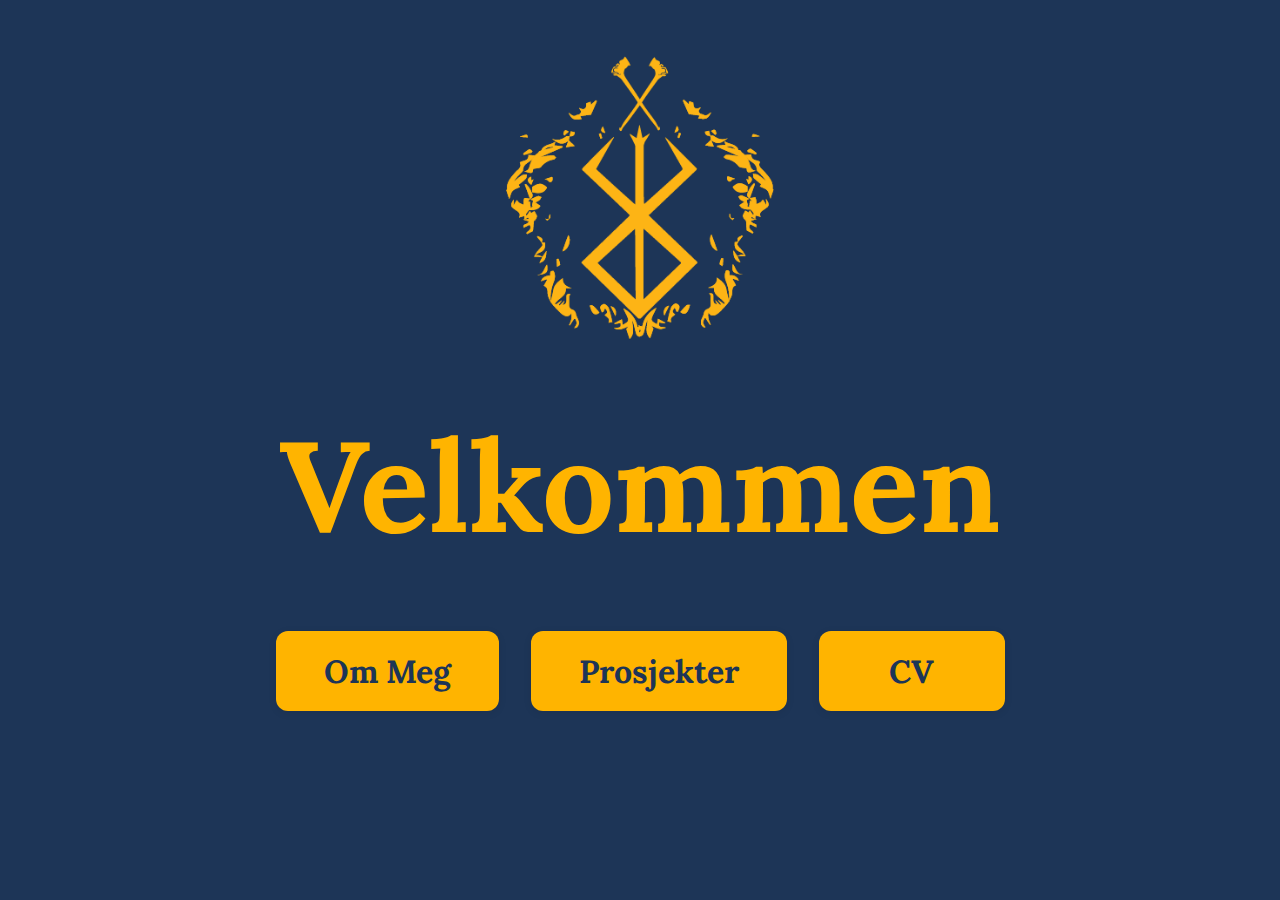
<file: index.html>
<!DOCTYPE html>
<html lang="en">
  <head>
    <meta charset="UTF-8" />
    <meta name="viewport" content="width=device-width, initial-scale=1.0" />
    <title>Hovedside</title>
    <link rel="icon" href="Images/Logo Portfolio.png" />
    <link rel="stylesheet" href="Public/CSS/Homepage.css" />
    <link
      href="https://fonts.googleapis.com/css2?family=Bangers&family=Lora:ital,wght@0,400..700;1,400..700&display=swap"
      rel="stylesheet"
    />
  </head>
  <header>
    <img src="Public/Images/Logo Portfolio.png" alt="Logo" />
  </header>
  <body>
    <h2>Velkommen</h2>
    <script src="Public/js/script.js"></script>
  </body>
  <footer>
    <a href="Public/OmMeg.html" class="footer-btn">Om Meg</a>
    <a href="Public/Prosjekter.html" class="footer-btn">Prosjekter</a>
    <a href="Public/cv.html" class="footer-btn">CV</a>
  </footer>
</html>
</file>
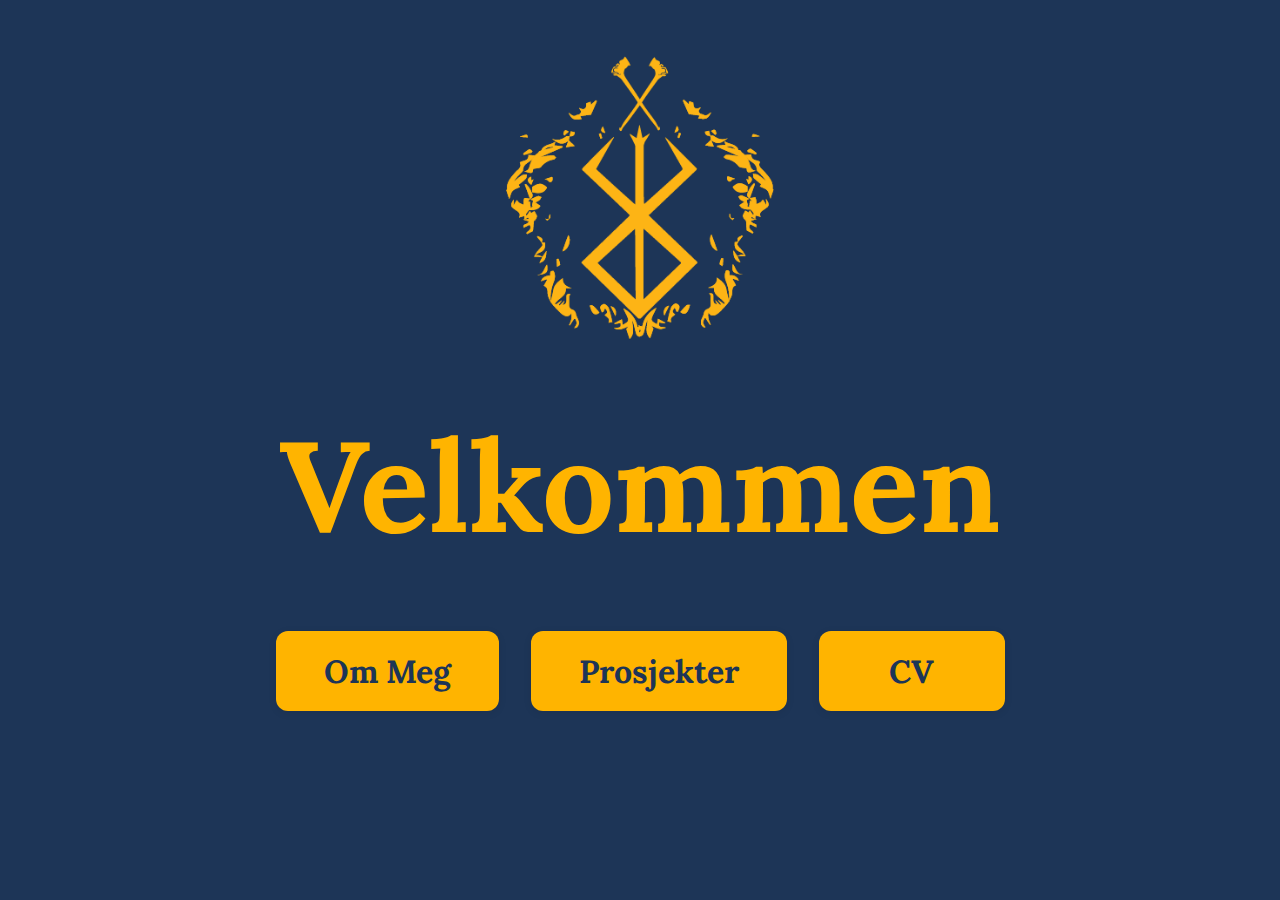
<file: Public/index.html>
<!DOCTYPE html>
<html lang="en">
  <head>
    <meta charset="UTF-8" />
    <meta name="viewport" content="width=device-width, initial-scale=1.0" />
    <title>Hovedside</title>
    <link rel="icon" href="Images/Logo Portfolio.png" />
    <link rel="stylesheet" href="CSS/Homepage.css" />
    <link
      href="https://fonts.googleapis.com/css2?family=Bangers&family=Lora:ital,wght@0,400..700;1,400..700&display=swap"
      rel="stylesheet"
    />
  </head>
  <header>
    <img src="Images/Logo Portfolio.png" alt="Logo" />
  </header>
  <body>
    <h2>Velkommen</h2>
  </body>
  <footer>
    <a href="OmMeg.html" class="footer-btn">Om Meg</a>
    <a href="Prosjekter.html" class="footer-btn">Prosjekter</a>
    <a href="cv.html" class="footer-btn">CV</a>
  </footer>
</html>
</file>
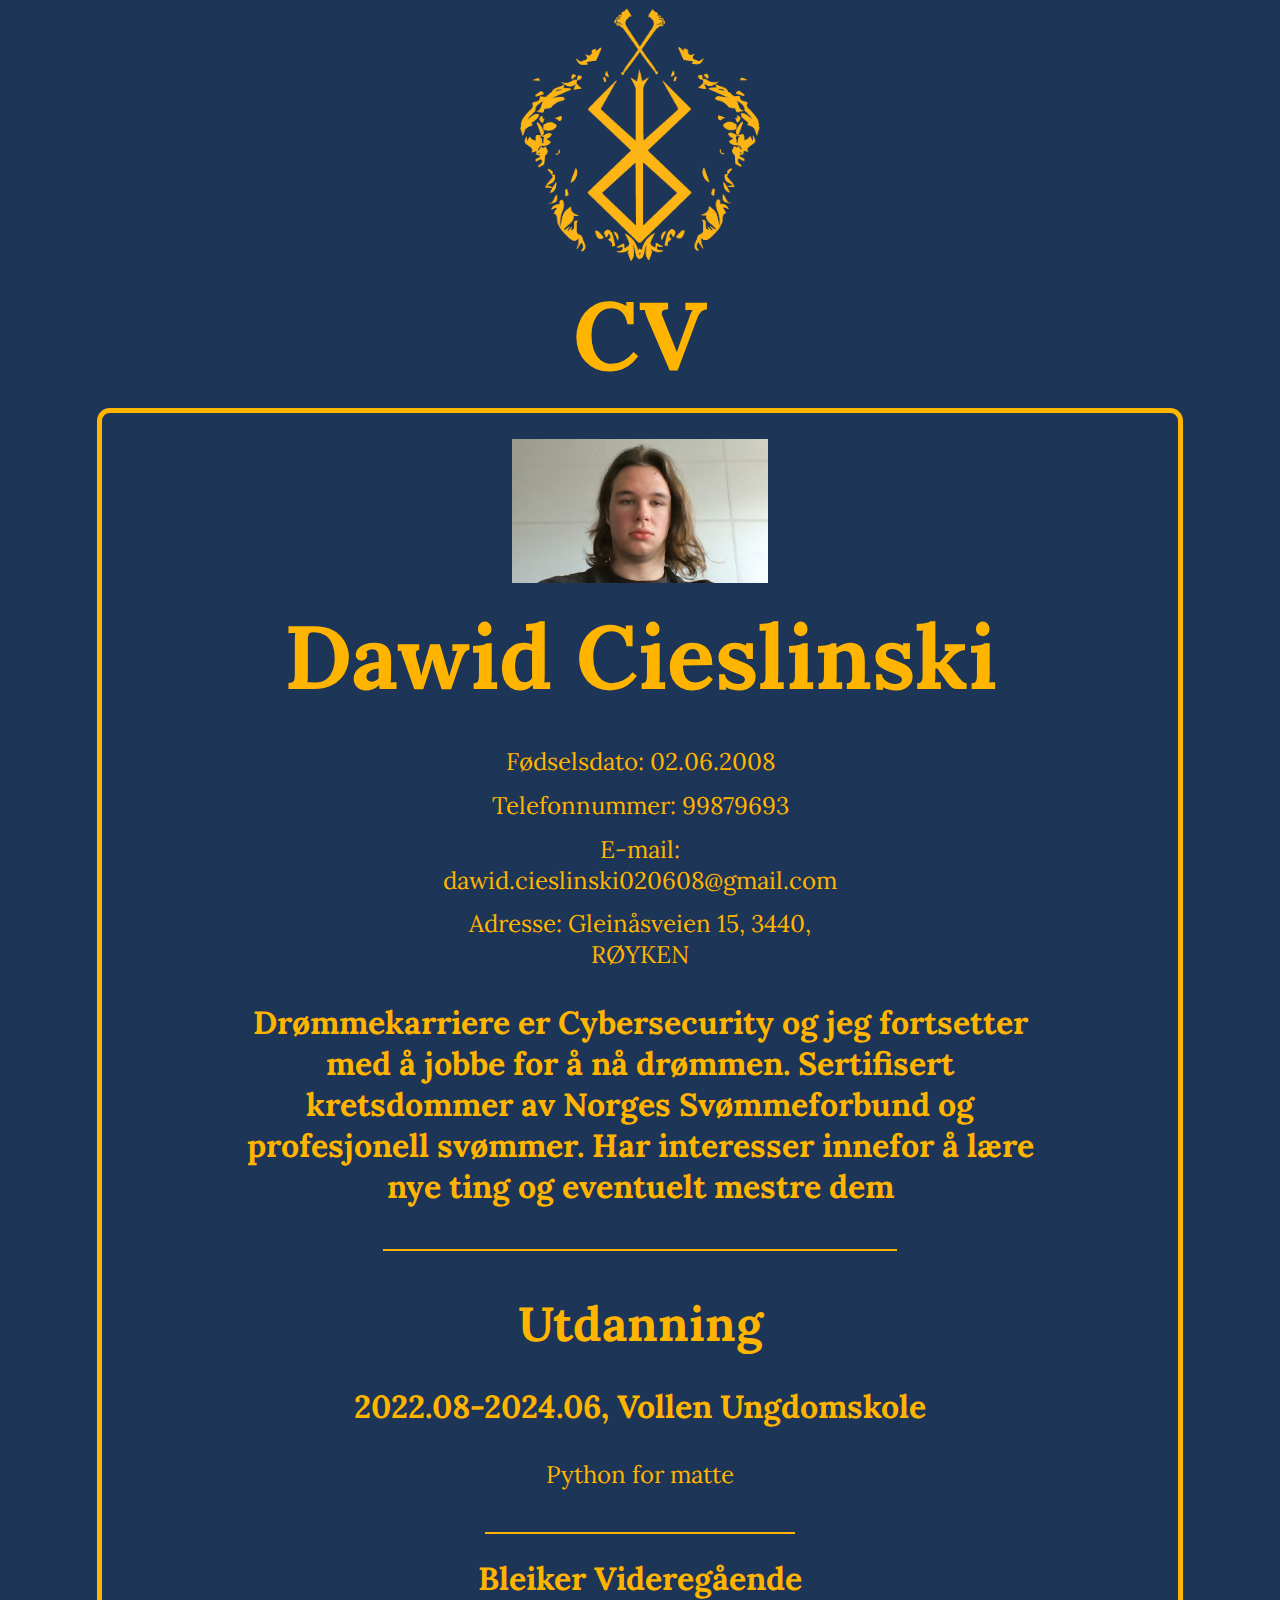
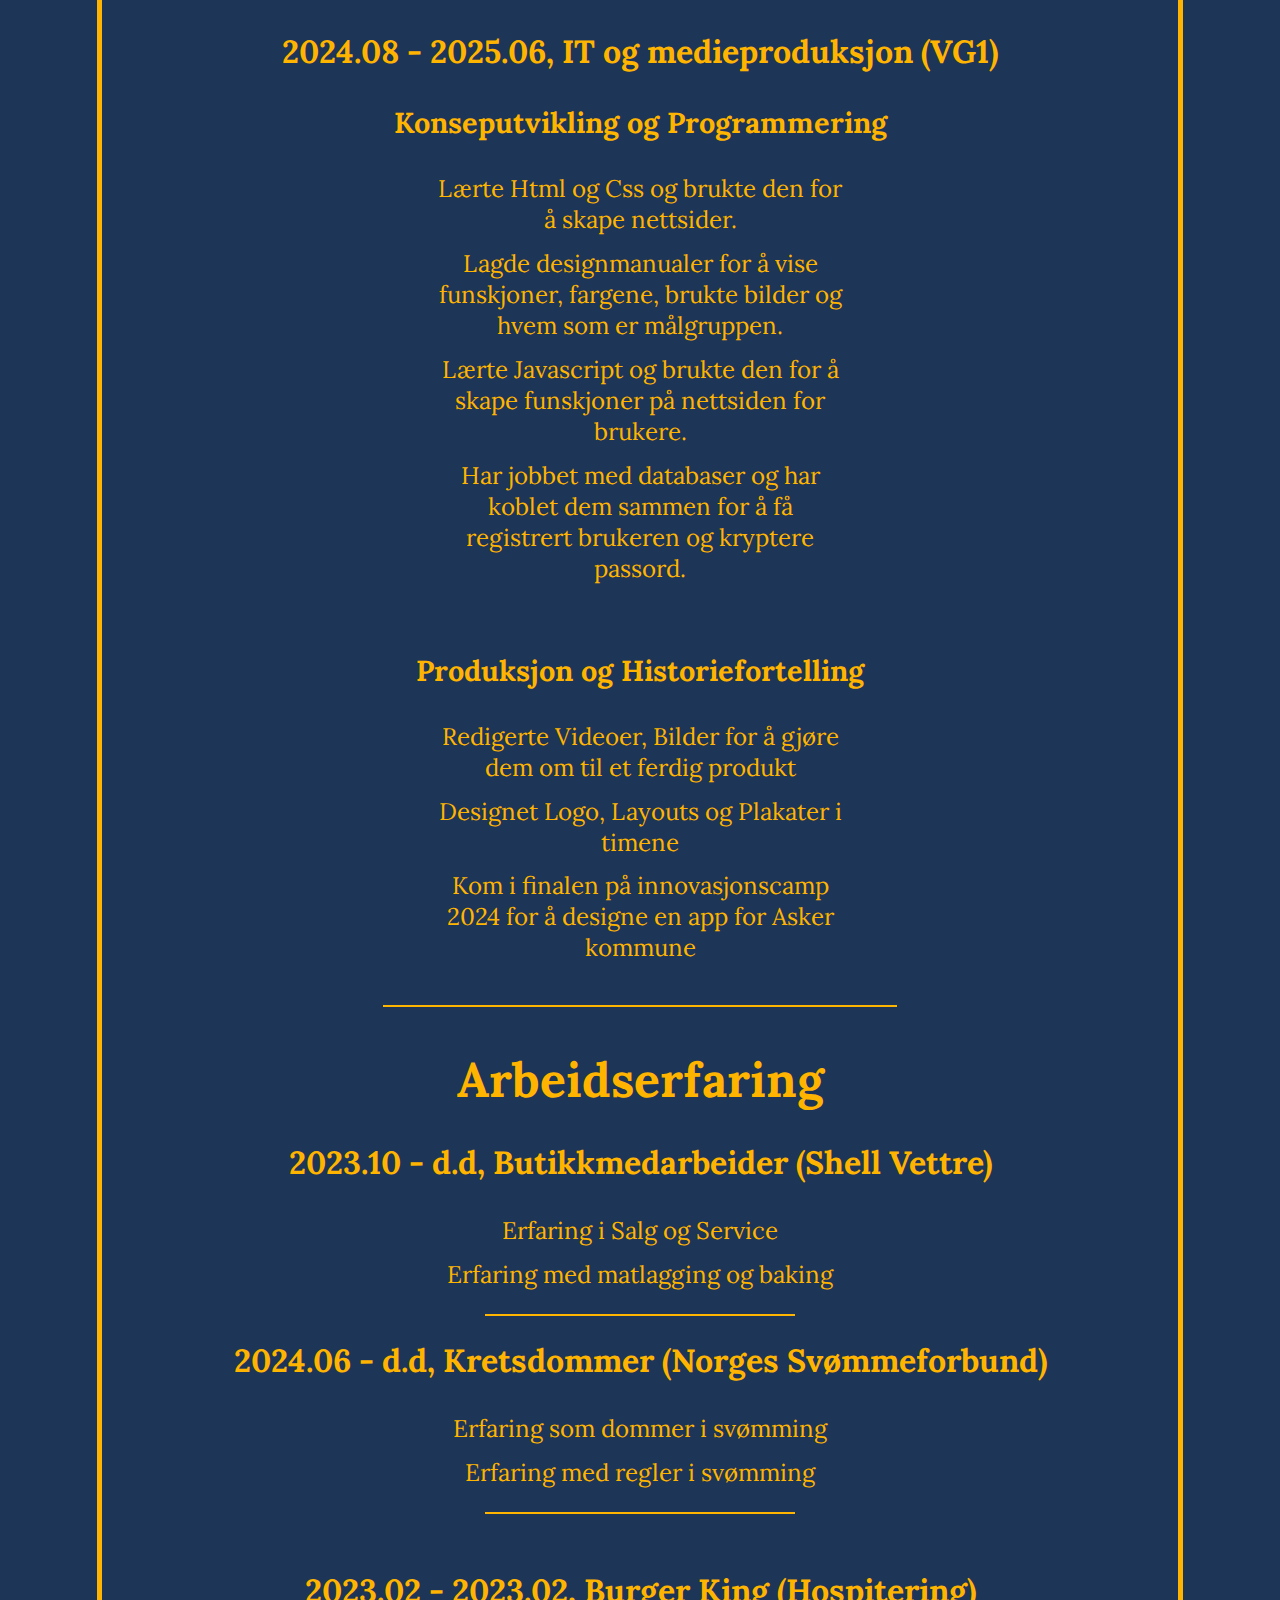
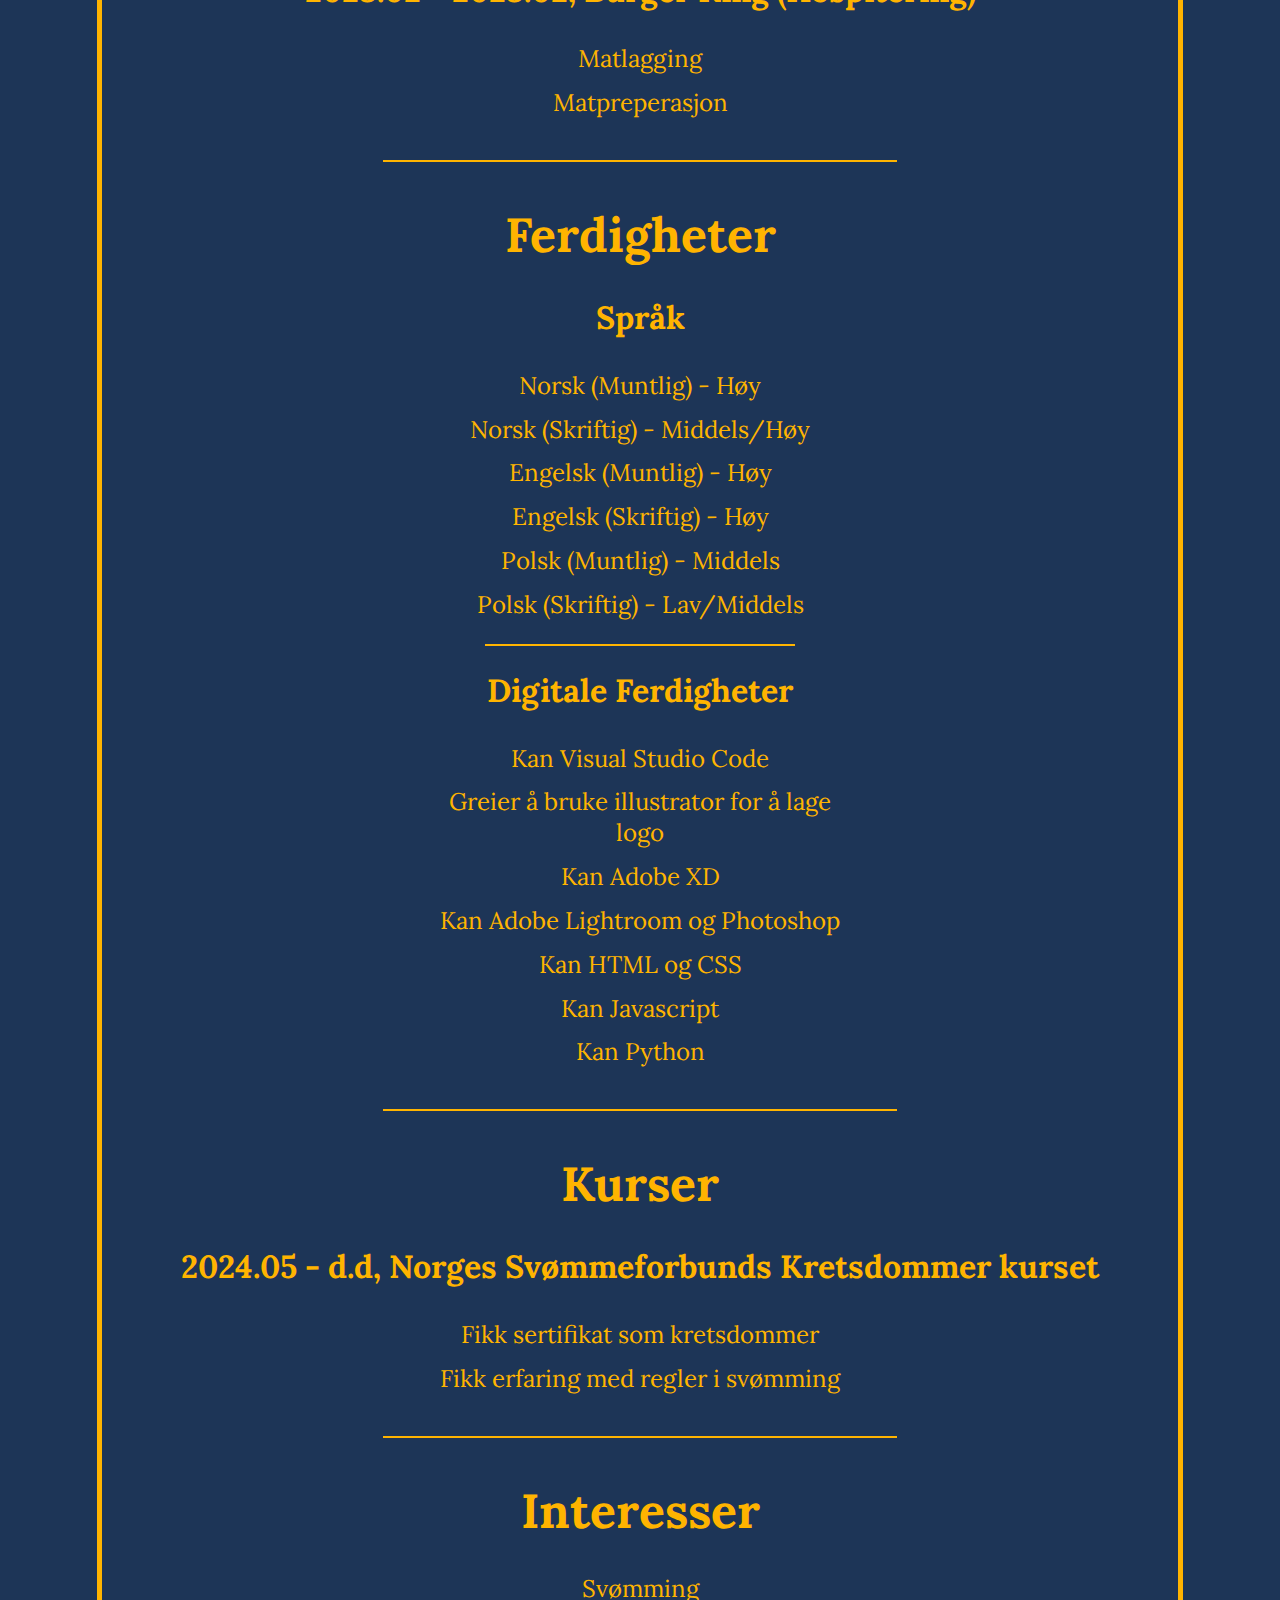
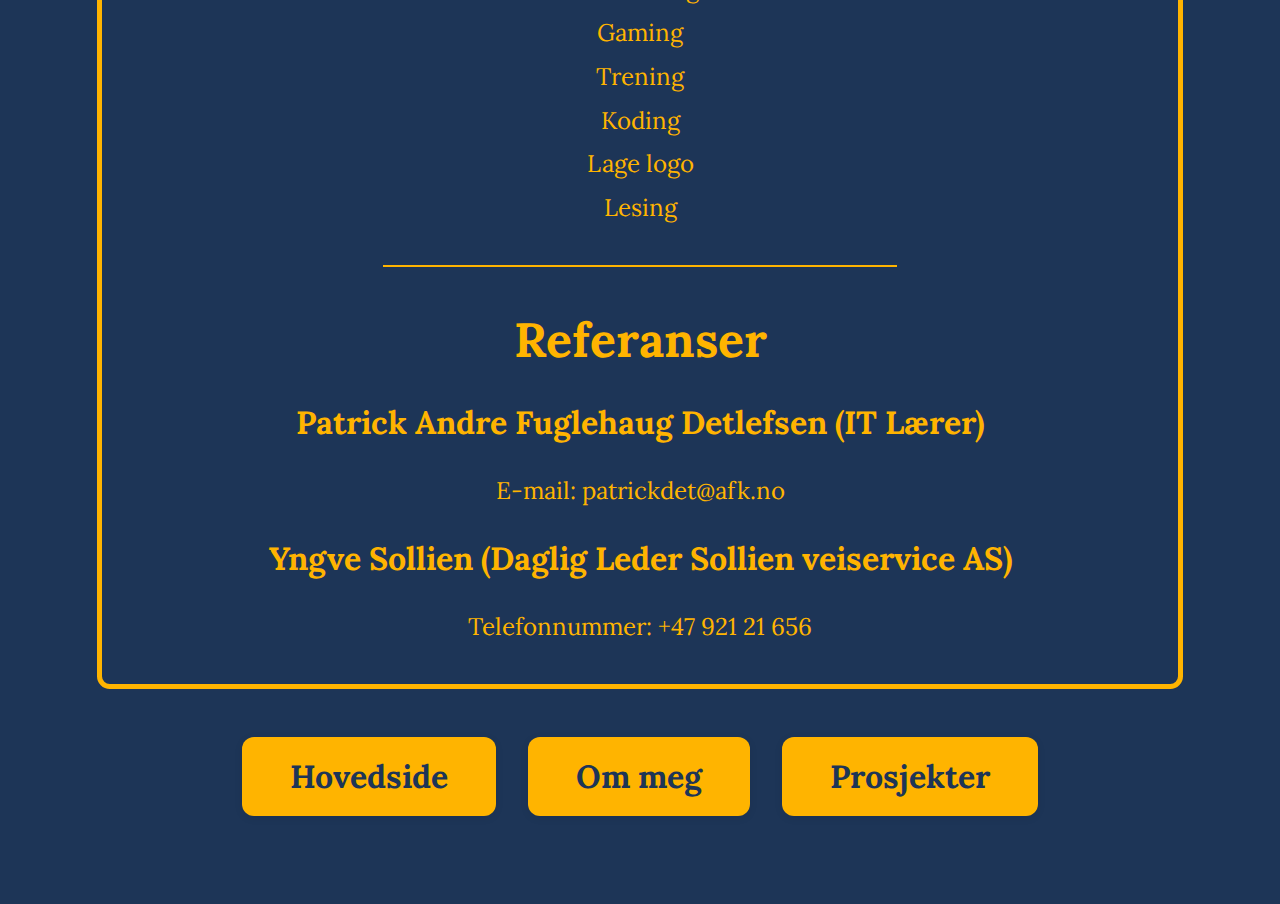
<file: Public/cv.html>
<!DOCTYPE html>
<html lang="en">
  <head>
    <meta charset="UTF-8" />
    <meta name="viewport" content="width=device-width, initial-scale=1.0" />
    <title>CV</title>
    <link rel="icon" href="Images/Logo Portfolio.png" />
    <link rel="preconnect" href="https://fonts.googleapis.com" />
    <link rel="preconnect" href="https://fonts.gstatic.com" crossorigin />
    <link rel="stylesheet" href="CSS/cv.css" />
    <link
      href="https://fonts.googleapis.com/css2?family=Bangers&family=Lora:ital,wght@0,400..700;1,400..700&display=swap"
      rel="stylesheet"
    />
  </head>
  <header>
    <img src="Images/Logo Portfolio.png" alt="Logo" />
    <h1>CV</h1>
  </header>
  <body>
    <div id="cvBox">
      <img src="Images/BildeCV.jpg" alt="Bilde av meg" />
      <h2>Dawid Cieslinski</h2>
      <ul>
        <li>Fødselsdato: 02.06.2008</li>
        <li>Telefonnummer: 99879693</li>
        <li>E-mail: dawid.cieslinski020608@gmail.com </li>
        <li>Adresse: Gleinåsveien 15, 3440, RØYKEN</li>
      </ul>
      <h1>
        Drømmekarriere er Cybersecurity og jeg fortsetter med å jobbe for å nå drømmen.
        Sertifisert kretsdommer av Norges Svømmeforbund og profesjonell svømmer. Har interesser innefor å
        lære nye ting og eventuelt mestre dem
        
      </h1>
      <div id="cvInnhold">
        <br />
        <hr />
        <br />
        <h3>Utdanning</h3>
        <h4>2022.08-2024.06, Vollen Ungdomskole</h4>
        <ul>
          <li>Python for matte</li>
        </ul>
        <br />
        <hr id="underSec" />
        <h4>Bleiker Videregående</h4>
        <h4>2024.08 - 2025.06, IT og medieproduksjon (VG1)</h4>
        <h6>Konseputvikling og Programmering</h6>
        <ul>
          <li>Lærte Html og Css og brukte den for å skape nettsider.</li>
          <li>
            Lagde designmanualer for å vise funskjoner, fargene, brukte bilder og
            hvem som er målgruppen.
          </li>
          <li>
            Lærte Javascript og brukte den for å skape funskjoner på nettsiden
            for brukere.
          </li>
          <li>
            Har jobbet med databaser og har koblet dem sammen for å få
            registrert brukeren og kryptere passord.
          </li>
        </ul>
        <br />
        <br />
        <h6>Produksjon og Historiefortelling</h6>
        <ul>
          <li>
            Redigerte Videoer, Bilder for å gjøre dem om til et ferdig produkt
          </li>
          <li>Designet Logo, Layouts og Plakater i timene</li>
          <li>
            Kom i finalen på innovasjonscamp 2024 for å designe en app for Asker
            kommune
          </li>
        </ul>
        <br />
        <hr />
        <br />
        <h3>Arbeidserfaring</h3>
        <h4>2023.10 - d.d, Butikkmedarbeider (Shell Vettre)</h4>
        <ul>
          <li>Erfaring i Salg og Service</li>
          <li>Erfaring med matlagging og baking</li>
        </ul>
        <hr id="underSec" />
        <h4>2024.06 - d.d, Kretsdommer (Norges Svømmeforbund)</h4>
        <ul>
          <li>Erfaring som dommer i svømming</li>
          <li>Erfaring med regler i svømming</li>
        </ul>
        <hr id="underSec" />
        <h4></h4>
        <h4>2023.02 - 2023.02, Burger King (Hospitering)</h4>
        <ul>
          <li>Matlagging</li>
          <li>Matpreperasjon</li>
        </ul>
        <br />
        <hr />
        <br />
        <h3>Ferdigheter</h3>
        <h4>Språk</h4>
        <ul>
          <li>Norsk (Muntlig) - Høy</li>
          <li>Norsk (Skriftig) - Middels/Høy</li>
          <li>Engelsk (Muntlig) - Høy</li>
          <li>Engelsk (Skriftig) - Høy</li>
          <li>Polsk (Muntlig) - Middels</li>
          <li>Polsk (Skriftig) - Lav/Middels</li>
        </ul>
        <hr id="underSec" />
        <h4>Digitale Ferdigheter</h4>
        <ul>
          <li>Kan Visual Studio Code</li>
          <li>Greier å bruke illustrator for å lage logo</li>
          <li>Kan Adobe XD</li>
          <li>Kan Adobe Lightroom og Photoshop</li>
          <li>Kan HTML og CSS</li>
          <li>Kan Javascript</li>
          <li>Kan Python</li>
        </ul>
        <br />
        <hr />
        <br />
        <h3>Kurser</h3>

        <h4>2024.05 - d.d, Norges Svømmeforbunds Kretsdommer kurset</h4>
        <ul>
          <li>Fikk sertifikat som kretsdommer</li>
          <li>Fikk erfaring med regler i svømming</li>
        </ul>
        <br />
        <hr />
        <br />
        <h3>Interesser</h3>
        <ul>
          <li>Svømming</li>
          <li>Gaming</li>
          <li>Trening</li>
          <li>Koding</li>
          <li>Lage logo</li>
          <li>Lesing</li>
        </ul>
        <br />
        <hr />
        <br />
        <h3>Referanser</h3>
        <h4>Patrick Andre Fuglehaug Detlefsen (IT Lærer)</h4>
        <ul>
          <li>E-mail: patrickdet@afk.no</li>
        </ul>
        <h4>Yngve Sollien (Daglig Leder Sollien veiservice AS)</h4>
        <ul>
          <li>Telefonnummer: +47 921 21 656</li>
        </ul>
      </div>
    </div>
    <script src="js/script.js"></script>
  </body>
  <footer>
    <a href="../index.html" class="footer-btn">Hovedside</a>
    <a href="OmMeg.html" class="footer-btn">Om meg</a>
    <a href="Prosjekter.html" class="footer-btn">Prosjekter</a>
  </footer>
</html>
</file>
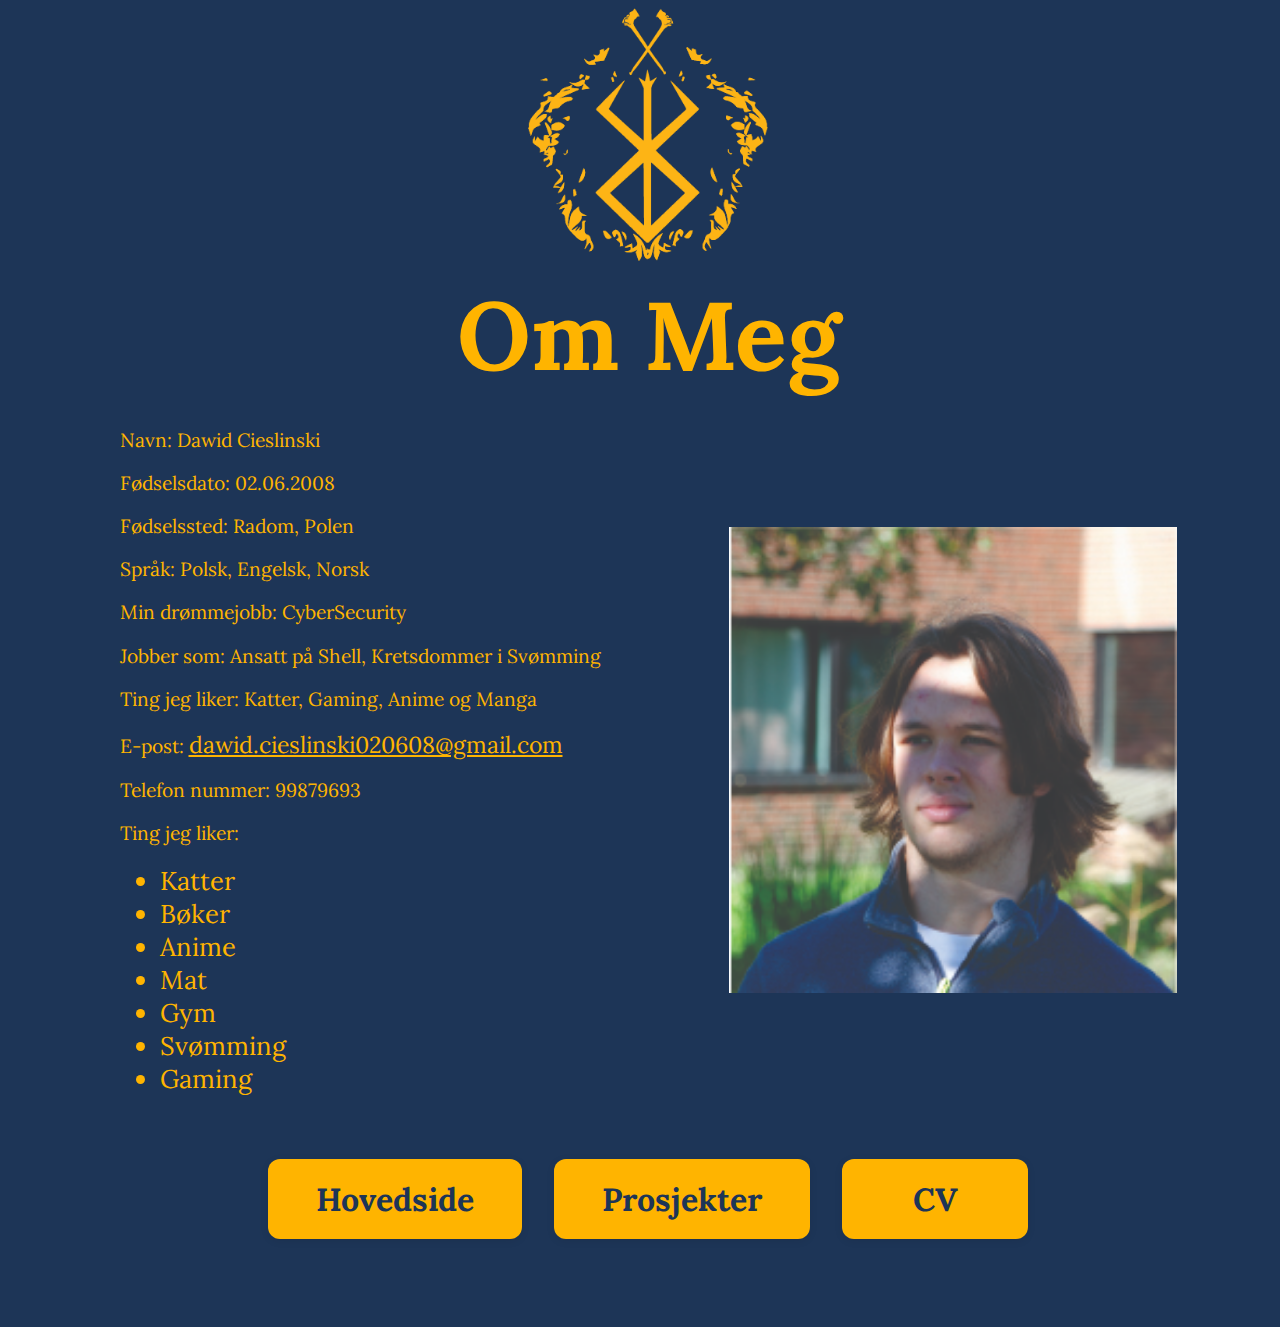
<file: Public/OmMeg.html>
<!DOCTYPE html>
<html lang="en">
  <head>
    <meta charset="UTF-8" />
    <meta name="viewport" content="width=device-width, initial-scale=1.0" />
    <title>Om Meg</title>
    <link rel="stylesheet" href="CSS/OmMeg.css" />
    <link rel="icon" href="Images/Logo Portfolio.png" />
    <link rel="preconnect" href="https://fonts.googleapis.com" />
    <link rel="preconnect" href="https://fonts.gstatic.com" crossorigin />
    <link
      href="https://fonts.googleapis.com/css2?family=Bangers&family=Lora:ital,wght@0,400..700;1,400..700&display=swap"
      rel="stylesheet"
    />
  </head>
  <header>
    <img src="Images/Logo Portfolio.png" alt="Logo" />
    <h1>Om Meg</h1>
  </header>
  <body>
  <div id="information">
    <div id="information-text">
      <p>Navn: Dawid Cieslinski</p>
      <p>Fødselsdato: 02.06.2008</p>
      <p>Fødselssted: Radom, Polen</p>
      <p>Språk: Polsk, Engelsk, Norsk</p>
      <p>Min drømmejobb: CyberSecurity</p>
      <p>Jobber som: Ansatt på Shell, Kretsdommer i Svømming</p>
      <p>Ting jeg liker: Katter, Gaming, Anime og Manga</p>
      <p>E-post: <a href="https://mail.google.com/mail/u/1/#inbox?compose=GTvVlcRwRrlpMbgtmsHpzvlnnJsrXffhwsNRtPXFpGcNmrPLdcWvLphJRZVbtqKHBCdtbxmVnrGrQ">dawid.cieslinski020608@gmail.com</a></p>
      <p>Telefon nummer: 99879693</p>
      <p>Ting jeg liker:</p>
      <ul>
        <li>Katter</li>
        <li>Bøker</li>
        <li>Anime</li>
        <li>Mat</li>
        <li>Gym</li>
        <li>Svømming</li>
        <li>Gaming</li>
      </ul>
    </div>
    <img src="Images/BildeAvMeg.jpg" alt="Bilde av meg">
  </div>  
  </body>
  <footer>
    <a href="index.html" class="footer-btn">Hovedside</a>
    <a href="Prosjekter.html" class="footer-btn">Prosjekter</a>
    <a href="cv.html" class="footer-btn">CV</a>
  </footer>
</html>
</file>
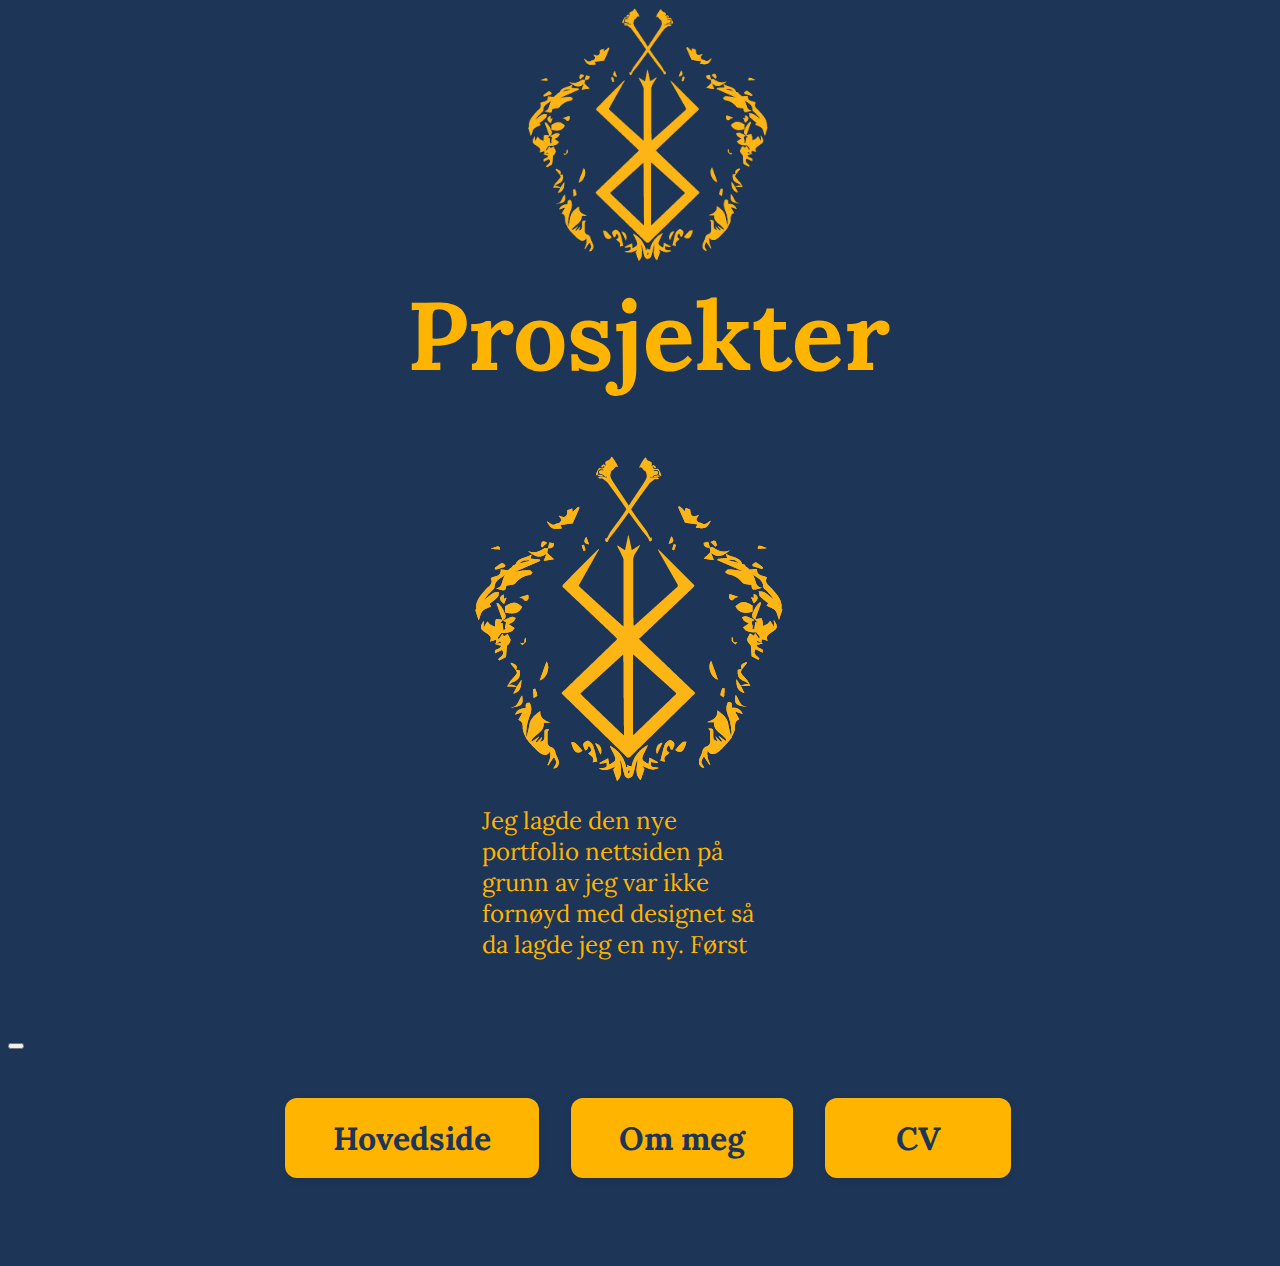
<file: Public/Prosjekter.html>
<!DOCTYPE html>
<html lang="en">
<head>
    <meta charset="UTF-8">
    <meta name="viewport" content="width=device-width, initial-scale=1.0">
    <title>Prosjekter</title>
    <link rel="stylesheet" href="CSS/Prosjekter.css">
    <link rel="icon" href="Images/Logo Portfolio.png" />
    <link rel="preconnect" href="https://fonts.googleapis.com" />
    <link rel="preconnect" href="https://fonts.gstatic.com" crossorigin />
    <link
      href="https://fonts.googleapis.com/css2?family=Bangers&family=Lora:ital,wght@0,400..700;1,400..700&display=swap"
      rel="stylesheet"
    />
</head>
<header>
    <img src="Images/Logo Portfolio.png" alt="Logo" />
    <h1>Prosjekter</h1>
</header>
<body>
 <div class="prosjekter">
  <div class="bildeOgTekst">
    <img src="Images/Logo Portfolio.png" alt="Bilde av prosjekt ">
    <p>Jeg lagde den nye portfolio nettsiden på grunn av jeg var ikke fornøyd 
      med designet så da lagde jeg en ny. Først
    </p>
  </div>
  <div class="bildeOgTekst">
    <p></p>
  </div>
 </div> 
 <button></button>  
</body>
<footer>
  <a href="index.html" class="footer-btn">Hovedside</a>
  <a href="OmMeg.html" class="footer-btn">Om meg</a>
  <a href="cv.html" class="footer-btn">CV</a>
</footer>
</html>
</file>
<file: Public/CSS/Homepage.css>
html, body{
    background-color: var(--PrimaryColor);
    display: block;
    justify-content: center;
    gap: 2em;
    overflow-x: hidden;
}
header{
  display: flex;  
  justify-content: center;
  padding: 3em;
}

footer{
    display: flex;
    justify-content: center;
    padding: 3em 1em;
    gap: 2em;
    flex-wrap: wrap;
}
h2{
    display: flex;
    justify-content: center;
    text-align: center;
    font-size: clamp(3rem, 10vw, 8rem);
    margin: 1rem 0;
    font-family: var(--Lora);
    padding: 0 1rem;
    color: var(--SecondaryColor);
}

img{
    width: 23%;
    align-self: center;
}
:root{
    --PrimaryColor: #1D3557;
    --SecondaryColor: #FFB400;
    --Lora: "Lora", serif;
}

footer .footer-btn {
    display: inline-block;
    text-decoration: none;
    background: var(--SecondaryColor);
    color: var(--PrimaryColor);
    border: none;
    border-radius: 12px;
    padding: 0.6em 1.5em;
     font-size: clamp(1.2rem, 5vw, 2rem);
    font-family: var(--Lora);
    font-weight: 700;
    cursor: pointer;
    box-shadow: 0 2px 8px rgba(0,0,0,0.08);
    transition: background 0.2s, color 0.2s, transform 0.1s;
    margin-bottom: 1em;
    min-width: 90px;
    text-align: center;
}

footer .footer-btn:hover {
    background: white;
    color: var(--PrimaryColor);
    transform: translateY(-2px) scale(1.04);
}

@media (max-width: 1070px) {
    footer {
        gap: 1em;
        padding: 2em 0.5em;
        display: flex;
        flex-direction: column;
        align-items: center;
    }
    footer .footer-btn {
        padding: 0.5em 1em;
        font-size: 3rem;
        min-width: 80px;
    }
    img{
        width: 60%;
    }
}
</file>
<file: Public/CSS/cv.css>
html, body{
    display: flex;
    flex-direction: column;
    background-color: var(--PrimaryColor);
    justify-content: center;
    align-items: center;
    width: 100%;
    min-height: 100vh;
    overflow-x: hidden;
}
header img{
    align-self: center;
    width: 20%;
}
header{
    display: flex;
    justify-content: center;
    align-items: center;
    flex-direction: column;
    width: 100%;
    max-width: 1200px;
    margin: 0 auto;
}
header h1{
    display: flex;
    justify-content: center;
    text-align: center;
    color: var(--SecondaryColor);
    margin: clamp(0.5rem, 2vw, 1rem) 0;
    font-family: var(--Lora);
    font-size: clamp(2.5rem, 12.5vw, 6rem);
    line-height: 1.2;
}
#cvBox{
    display: flex;
    border: 0.4vw solid var(--SecondaryColor); /* tydelig gul kant */
    border-radius: 1vw;
    padding: 2vw;
    width: 80%;
    justify-content: center;
    flex-direction: column;
    align-items: center;
}
#cvBox img{
    display: flex;
    width: 25%;
}
#cvBox p{
    font-size: clamp(1.2em, 1.6vw, 1.5rem);
    font-family: var(--Lora);
    color: var(--SecondaryColor);
    text-align: center;
}
h1{
    display: flex;
    justify-content: center;
    text-align: center;
    font-size: clamp(1rem, 2.5vw, 2rem); /* Gjør teksten mindre og mer responsiv */
    margin: 1rem 0;
    width: 80%;
    font-family: var(--Lora);
    padding: 0 1rem;
    color: var(--SecondaryColor);
    text-align: center;
}
h2{
    display: flex;
    justify-content: center;
    text-align: center;
    font-size: clamp(2rem, 7vw, 6rem);
    margin: 1rem 0;
    font-family: var(--Lora);
    padding: 0 1rem;
    color: var(--SecondaryColor);
    text-align: center;
}
h3{
    display: flex;
    justify-content: center;
    text-align: center;
    font-size: clamp(2rem, 6vw, 3rem);
    margin: 1rem 0;
    font-family: var(--Lora);
    padding: 0 1rem;
    color: var(--SecondaryColor);
    text-align: center;
}
h4{
    display: flex;
    justify-content: center;
    text-align: center;
    font-size: clamp(1.5rem, 4vw, 2rem);
    margin: 1rem 0;
    font-family: var(--Lora);
    padding: 0 1rem;
    color: var(--SecondaryColor);
    text-align: center;
}
h6{
    display: flex;
    justify-content: center;
    text-align: center;
    font-size: clamp(1.2rem, 3.5vw, 1.8rem);
    margin: 1rem 0;
    font-family: var(--Lora);
    padding: 0 1rem;
    color: var(--SecondaryColor);
    text-align: center;
}
hr{
    width: 50%;
    border: 0.1vw solid var(--SecondaryColor);;
}
#underSec{
  width: 30%;
    border: 0.1vw solid var(--SecondaryColor);;  
}
#underSec2{
    width: 20%;
    border: 0.1vw solid var(--SecondaryColor);;  
}
ul{
    display: flex;
    justify-content: center;
    text-align: center;
    flex-direction: column;
    font-size: clamp(1rem, 2vw, 1.5rem);
    margin: 1rem 0;
    font-family: var(--Lora);
    padding: 0 1rem;
    color: var(--SecondaryColor);
    text-align: center;
    gap: 0.8rem;
    width: 40%;
}
ul li{
    list-style: none;
}
#cvInnhold{
    display: flex;
    justify-content: center;
    align-items: center;
    flex-direction: column;
}
footer{
    display: flex;
    justify-content: center;
    padding: 3em 1em;
    gap: 2em;
    flex-wrap: wrap;
}
footer .footer-btn {
    display: inline-block;
    text-decoration: none;
    background: var(--SecondaryColor);
    color: var(--PrimaryColor);
    border: none;
    border-radius: 12px;
    padding: 0.6em 1.5em;
     font-size: clamp(1.2rem, 5vw, 2rem);
    font-family: var(--Lora);
    font-weight: 700;
    cursor: pointer;
    box-shadow: 0 2px 8px rgba(0,0,0,0.08);
    transition: background 0.2s, color 0.2s, transform 0.1s;
    margin-bottom: 1em;
    min-width: 90px;
    text-align: center;
}

footer .footer-btn:hover {
    background: white;
    color: var(--PrimaryColor);
    transform: translateY(-2px) scale(1.04);
}
:root{
    --PrimaryColor: #1D3557;
    --SecondaryColor: #FFB400;
    --Lora: "Lora", serif;
}
@media (max-width: 780px){
footer {
        gap: 1em;
        padding: 2em 0.5em;
        display: flex;
        flex-direction: column;
        align-items: center;
    }
    footer .footer-btn {
        padding: 0.5em 1em;
        font-size: 1.5rem;
        min-width: 80px;
    }
}
</file>
<file: Public/CSS/OmMeg.css>
html, body{
    display: block;
    background-color: var(--PrimaryColor);
    justify-content: center;
    align-items: center;
    width: 100%;
    min-height: 100vh;
    overflow-x: hidden;
}
header img{
    align-self: center;
    width: 20%;
    
}
header{
    display: flex;
    justify-content: center;
    align-items: center;
    flex-direction: column;
    width: 100%;
    max-width: 1200px;
    margin: 0 auto;
}
header h1{
    display: flex;
    justify-content: center;
    text-align: center;
    color: var(--SecondaryColor);
    margin: clamp(0.5rem, 2vw, 1rem) 0;
    font-family: var(--Lora);
    font-size: clamp(2.5rem, 12.5vw, 6rem);
    line-height: 1.2;
}

#information{
    display: flex;
    justify-content: center;
    align-items: center;
    gap: 8em;
}
#information img{
    display: flex;
    width: 35%;
}

#information-text p{
    font-size: clamp(1.2em, 0.8vw, 0.75rem);
    font-family: var(--Lora);
    color: var(--SecondaryColor);
}
#information-text a{
    font-size: clamp(1.2em, 0.8vw, 0.75rem);
    font-family: var(--Lora);
    color: var(--SecondaryColor);
}
#information-text ul li{
    font-size: clamp(1.5rem, 2vw, 2rem);
    font-family: var(--Lora);
    color: var(--SecondaryColor);
}
footer{
    display: flex;
    justify-content: center;
    padding: 3em 1em;
    gap: 2em;
    flex-wrap: wrap;
}
footer .footer-btn {
    display: inline-block;
    text-decoration: none;
    background: var(--SecondaryColor);
    color: var(--PrimaryColor);
    border: none;
    border-radius: 12px;
    padding: 0.6em 1.5em;
     font-size: clamp(1.2rem, 5vw, 2rem);
    font-family: var(--Lora);
    font-weight: 700;
    cursor: pointer;
    box-shadow: 0 2px 8px rgba(0,0,0,0.08);
    transition: background 0.2s, color 0.2s, transform 0.1s;
    margin-bottom: 1em;
    min-width: 90px;
    text-align: center;
}

footer .footer-btn:hover {
    background: white;
    color: var(--PrimaryColor);
    transform: translateY(-2px) scale(1.04);
}

@media (max-width: 780px) {
    html, body{
        justify-content: center;
        flex-direction: column;
    }
    #information p{
        text-align: center;
        font-size: clamp(1.6rem, 2vw, 1.8rem);
    }
    #information ul{
        display: block
    }
    #information ul li{
        text-decoration: none;
        padding: 1vw;
    }
    #information{
        flex-direction: column-reverse;
    }
    #information-text{
        width: 70%;
    }
    #information img{
        width: 50%;
    }
    footer {
        gap: 1em;
        padding: 2em 0.5em;
        display: flex;
        flex-direction: column;
        align-items: center;
    }
    footer .footer-btn {
        padding: 0.5em 1em;
        font-size: 1.5rem;
        min-width: 80px;
    }
    img{
        width: 50%;
    }
}
:root{
    --PrimaryColor: #1D3557;
    --SecondaryColor: #FFB400;
    --Lora: "Lora", serif;
}
</file>
<file: Public/CSS/Prosjekter.css>
html, body{
    display: block;
    background-color: var(--PrimaryColor);
    justify-content: center;
    align-items: center;
    width: 100%;
    min-height: 100vh;
    overflow-x: hidden;
}
header img{
    align-self: center;
    width: 20%;
}
#Anihaven{
    width: 55%;
}
#Shoe{
    width: 80%;
}
#dagBladet{
    width: 110%;
}
#AskerQuiz{
   width: 60%; 
}
#Portfolio{
    width: 70%;
}
.bildeOgTekst{
    display: flex;
    justify-content: center;
    flex-direction: column;
    max-width: 23vw;
    align-items: center;
}
.visMer {
    display: flex;
    justify-content: center;
    align-items: center;
    width: 100%;
    margin: 1em 0;
}

.visMer button {
    font-size: clamp(1em, 4vw, 1.2em);
    padding: 0.7em 2em;
    border-radius: 8px;
    border: none;
    background: var(--SecondaryColor);
    color: var(--PrimaryColor);
    font-family: var(--Lora);
    font-weight: 600;
    cursor: pointer;
    transition: background 0.2s, color 0.2s, transform 0.1s;
    box-shadow: 0 2px 8px rgba(0,0,0,0.08);
}
.visMer button:hover {
    background: white;
    color: var(--PrimaryColor);
    transform: translateY(-2px) scale(1.04);

}
.bildeOgTekst p{
  font-size: clamp(1em, 2vw, 1.5em);
  color: var(--SecondaryColor);
  font-family: var(--Lora);
}
.prosjekter{
    display: flex;
    justify-content: center;
    align-items: center;
    padding: clamp(1em, 5vw, 3em);
    gap: 3vw;
}
header{
    display: flex;
    justify-content: center;
    align-items: center;
    flex-direction: column;
    width: 100%;
    max-width: 1200px;
    margin: 0 auto;
}
header h1{
    display: flex;
    justify-content: center;
    text-align: center;
    color: var(--SecondaryColor);
    margin: clamp(0.5rem, 2vw, 1rem) 0;
    font-family: var(--Lora);
    font-size: clamp(2.5rem, 12.5vw, 6rem);
    line-height: 1.2;
}

footer{
    display: flex;
    justify-content: center;
    padding: 3em 1em;
    gap: 2em;
    flex-wrap: wrap;
}
footer .footer-btn {
    display: inline-block;
    text-decoration: none;
    background: var(--SecondaryColor);
    color: var(--PrimaryColor);
    border: none;
    border-radius: 12px;
    padding: 0.6em 1.5em;
     font-size: clamp(1.2rem, 5vw, 2rem);
    font-family: var(--Lora);
    font-weight: 700;
    cursor: pointer;
    box-shadow: 0 2px 8px rgba(0,0,0,0.08);
    transition: background 0.2s, color 0.2s, transform 0.1s;
    margin-bottom: 1em;
    min-width: 90px;
    text-align: center;
}
p{
    color: var(--SecondaryColor);
}
footer .footer-btn:hover {
    background: white;
    color: var(--PrimaryColor);
    transform: translateY(-2px) scale(1.04);
}
a{
    color: var(--SecondaryColor);
}
#secBox{
display: none;
}
#thdBox{
    display: none;
}
:root{
    --PrimaryColor: #1D3557;
    --SecondaryColor: #FFB400;
    --Lora: "Lora", serif;
}
@media (max-width: 1070px){
 footer {
        gap: 1em;
        padding: 2em 0.5em;
        display: flex;
        flex-direction: column;
        align-items: center;
    }
    footer .footer-btn {
        padding: 0.5em 1em;
        font-size: 1.5rem;
        min-width: 80px;
    }
     .visMer button {
        font-size: clamp(2em, 8vw, 1.6em);
        padding: 0.6em 1.2em;
    }
    .bildeOgTekst {
        max-width: 90vw;
    }
    .bildeOgTekst p{
        font-size: clamp(1.5em, 3vw, 2em);
    }
    .prosjekter {
        flex-direction: column;
        align-items: center;
        padding: 2em 1em;
        gap: 2em;
    }
}
</file>
